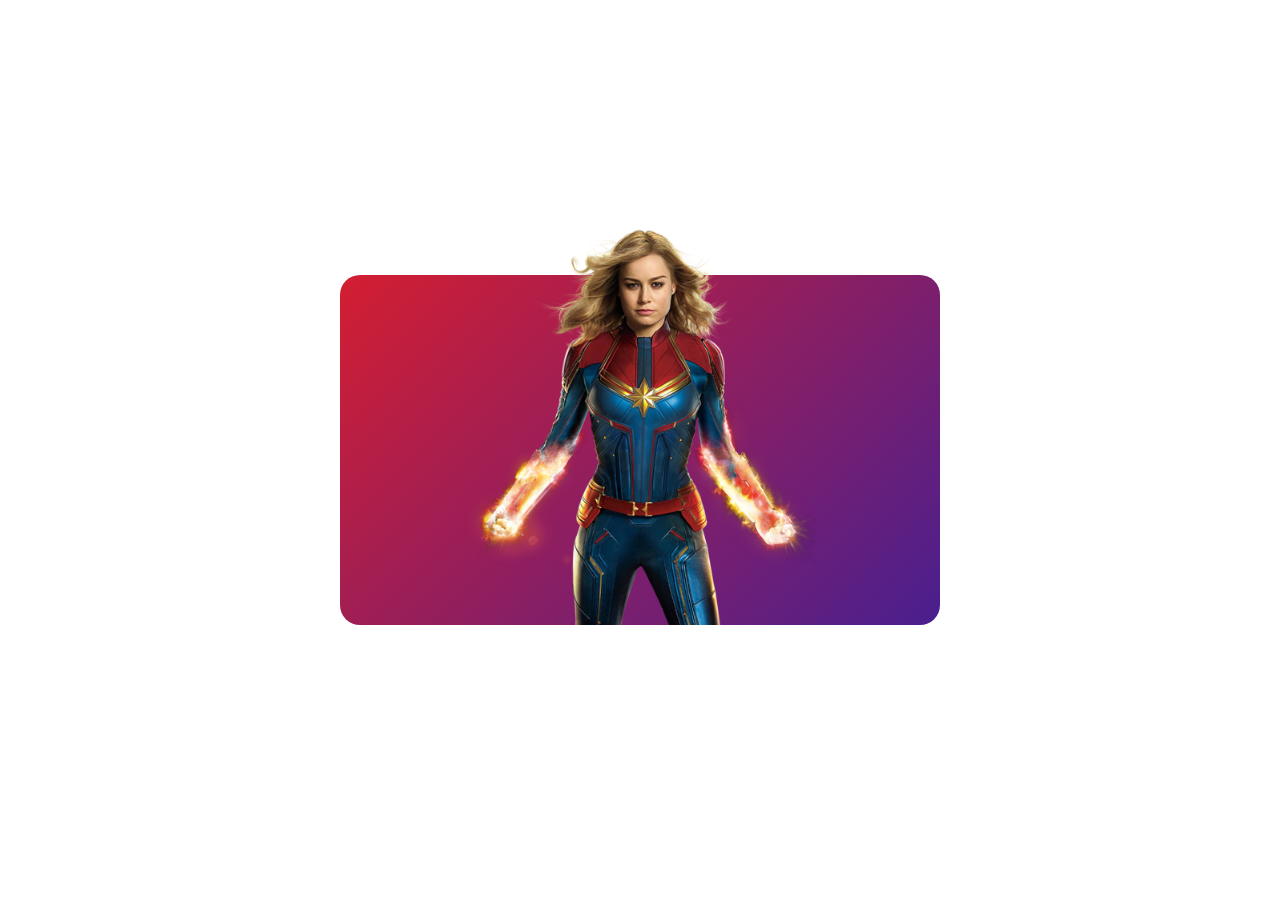
<file: card_responsive/index.html>
<!DOCTYPE html>
<html lang="pt-br">
    <head>
        <meta charset="UTF-8">
        <meta name="viewport" content="width=device-width, initial-scale=1.0">
        <link rel="stylesheet" href="style.css">
        <title>CSS Responsive Card Hover Effects</title>
    </head>
    <body>
        <div class="card">
            <div class="content">
                <h2>Capitã Marvel</h2>
                <p>Capitã Marvel, é recrutada pelos Kree para fazer parte de seu exército.</p>
                <a href="http://www.adorocinema.com/filmes/filme-141110/" target="_blank">Leia mais</a>
            </div>
            <img src="img.png" alt="Capitã Marvel">
        </div>
        
    </body>
</html>
</file>
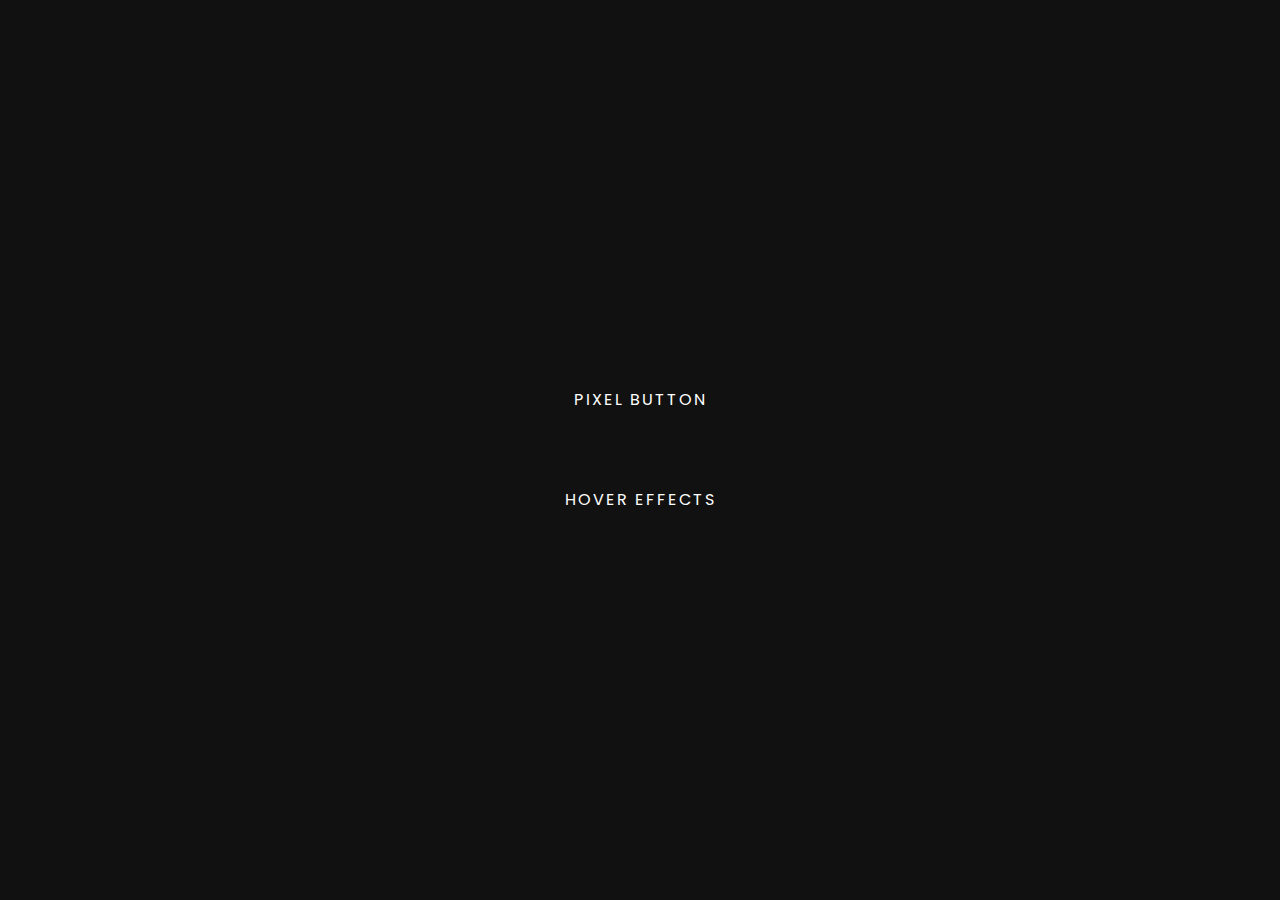
<file: pixel_button/index.html>
<!DOCTYPE html>
<html lang="pt-br">
    <head>
        <meta charset="UTF-8">
        <meta name="viewport" content="width=device-width, initial-scale=1.0">
        <link rel="stylesheet" href="style.css">
        <title>Pixel Button</title>
    </head>
    <body>
        <a href="#">Pixel Button</a>
        <a href="#">Hover Effects</a>
        
    </body>
</html>
</file>
<file: card_responsive/style.css>
@import url('https://fonts.googleapis.com/css2?family=Poppins:wght@300;400;500;600;700;800;900&display=swap');

* {
    margin: 0;
    padding: 0;
    box-sizing: border-box;
    font-family: 'Poppins';
}

body {
    display: flex;
    justify-content: center;
    align-items: center;
    min-height: 100vh;
}

.card {
    position: relative;
    width: 600px;
    height: 350px;
    margin: 20px;
    display: flex;
    justify-content: flex-start;
    align-items: center;
    border-radius: 20px;
    background: linear-gradient(135deg,#d41e31,#491f8f);
}

.card img {
    position: absolute;
    bottom: 0;
    left: 50%;
    transform: translateX(-50%);
    height: 400px;
    transition: 0.5s;
}

.card:hover img {
    left: 80%;
    height: 500px;
}

.card .content {
    position: relative;
    width: 50%;
    left: 20%;
    padding: 20px 20px 20px 40px;
    opacity: 0;
    visibility: hidden;
    transition: 0.5s;    
}

.card:hover .content {
    left: 0%;
    opacity: 1;
    visibility: visible;
}

.card .content h2 {
    color: #15425e;
    text-transform: uppercase;
    font-size: 2.5em;
    line-height: 1em;
}

.card .content p {
    color: #fff;
}

.card .content a {
    position: relative;
    display: inline-block;
    color: #111;
    padding: 10px 20px;
    border-radius: 10px;
    background: #fff;
    margin-top: 10px;
    text-decoration: none;
}

@media (max-width: 991px) {
    .card {
        position: relative;
        width: auto;
        max-width: 600px;
        transition: 0.5s;
        align-items: flex-start;
    }
    .card:hover {
        height: 600px;
    }
    .card:hover img {
        left: 50%;
        height: 350px;
    }
    .card .content {
        width: 100%;
        left: 0;
        padding: 40px;
    }
}

@media (max-width: 420px) {    
    .card .content {
        padding: 30px;
    }
    .card:hover img {
        height: 300px;
    }
}
</file>
<file: pixel_button/style.css>
@import url('https://fonts.googleapis.com/css2?family=Poppins:wght@300;400;500;600;700;800;900&display=swap');

* {
    margin: 0;
    padding: 0;
    box-sizing: border-box;
    font-family: 'Poppins', sans-serif;
}

body {
    display: flex;
    justify-content: center;
    align-items: center;
    min-height: 100vh;
    flex-direction: column;
    background: #111;
}

a {
    position: relative;
    width: 180px;
    height: 60px;
    color: #fff;
    text-decoration: none;
    text-transform: uppercase;
    text-align: center;
    line-height: 60px;
    letter-spacing: 2px;
    margin: 20px;
    transition: 0.5s;
}

a:hover {
    background: #ec0b36 url(pixel.png);
    transition-delay: 0.8s;
    background-size: 180px;
    animation: animate 0.8s steps(8) forwards;
}

a:nth-child(2):hover {
    background: #730bec url(pixel2.png);
    transition-delay: 0.8s;
    background-size: 180px;
    animation: animate 0.8s steps(8) forwards;
}

@keyframes animate {
    0% {
        background-position-y: 0;
    }
    100% {
        background-position-y: -480px;
    }
}
</file>
